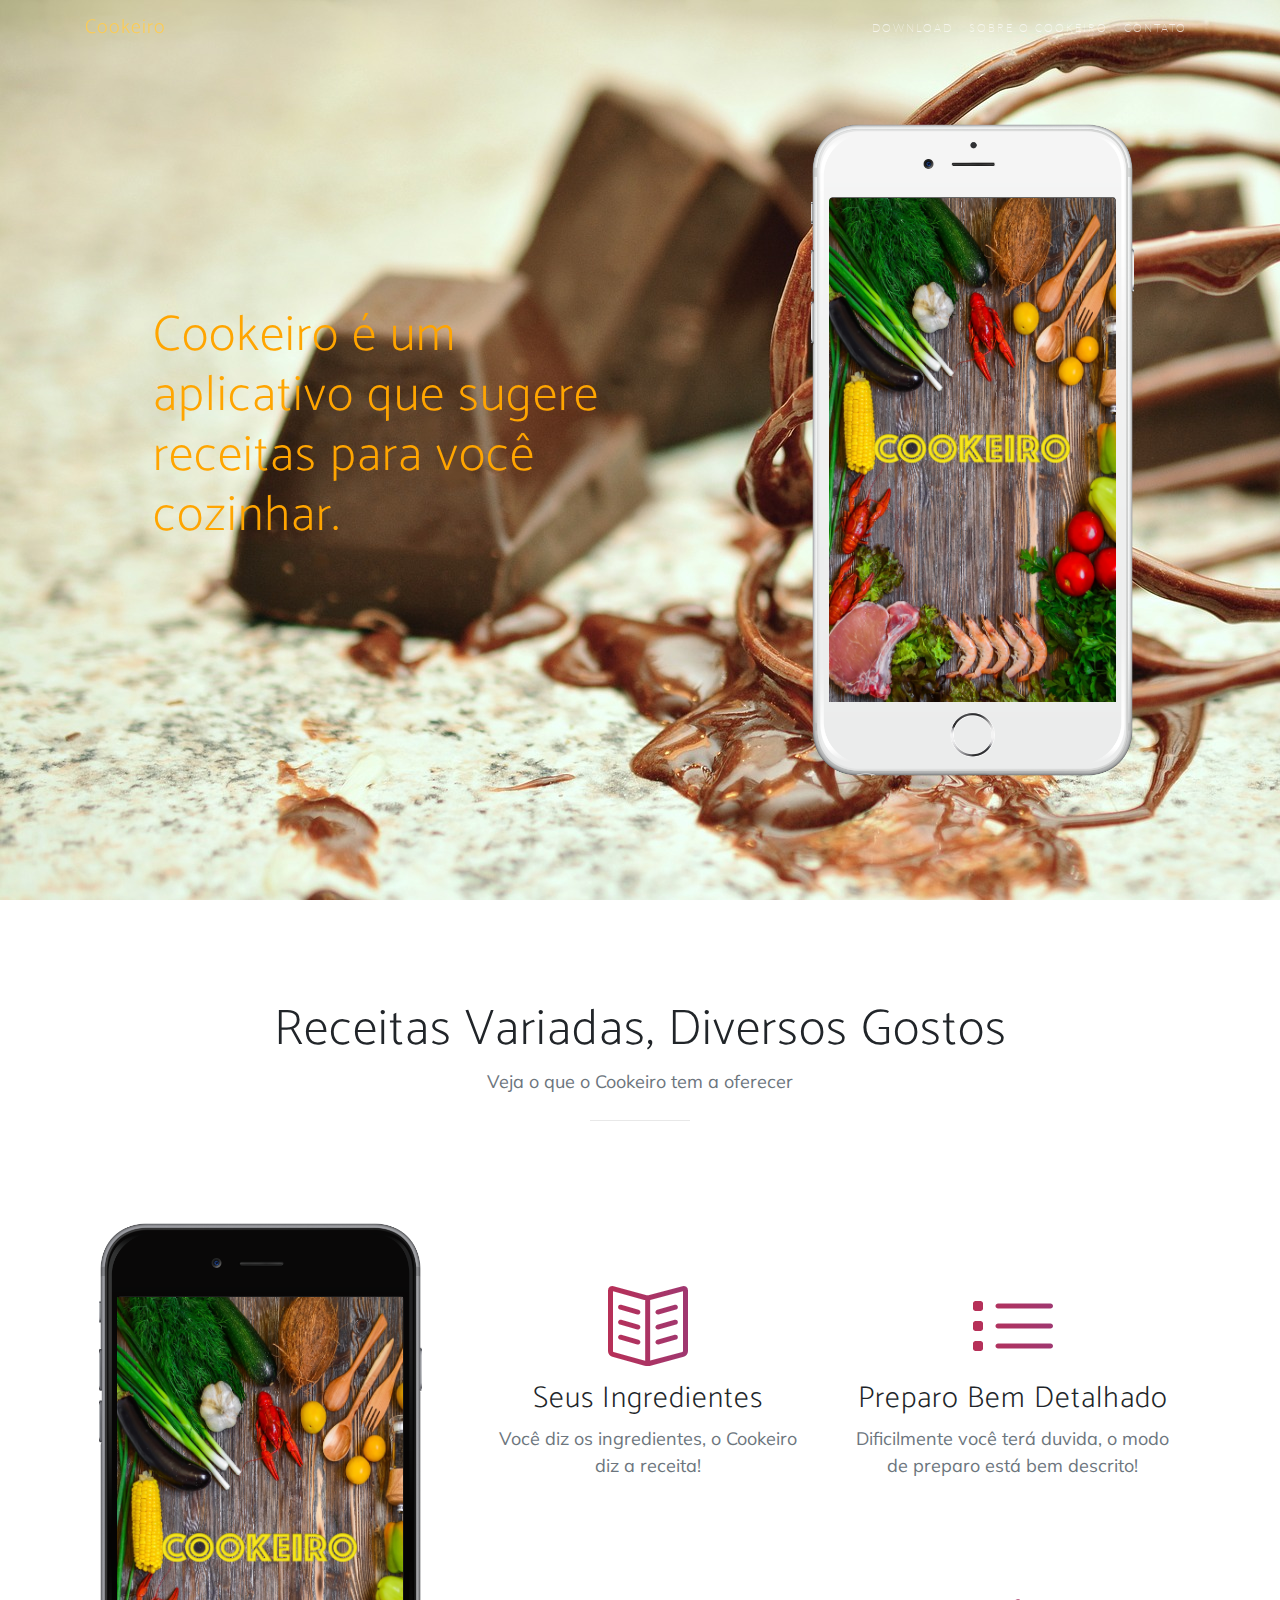
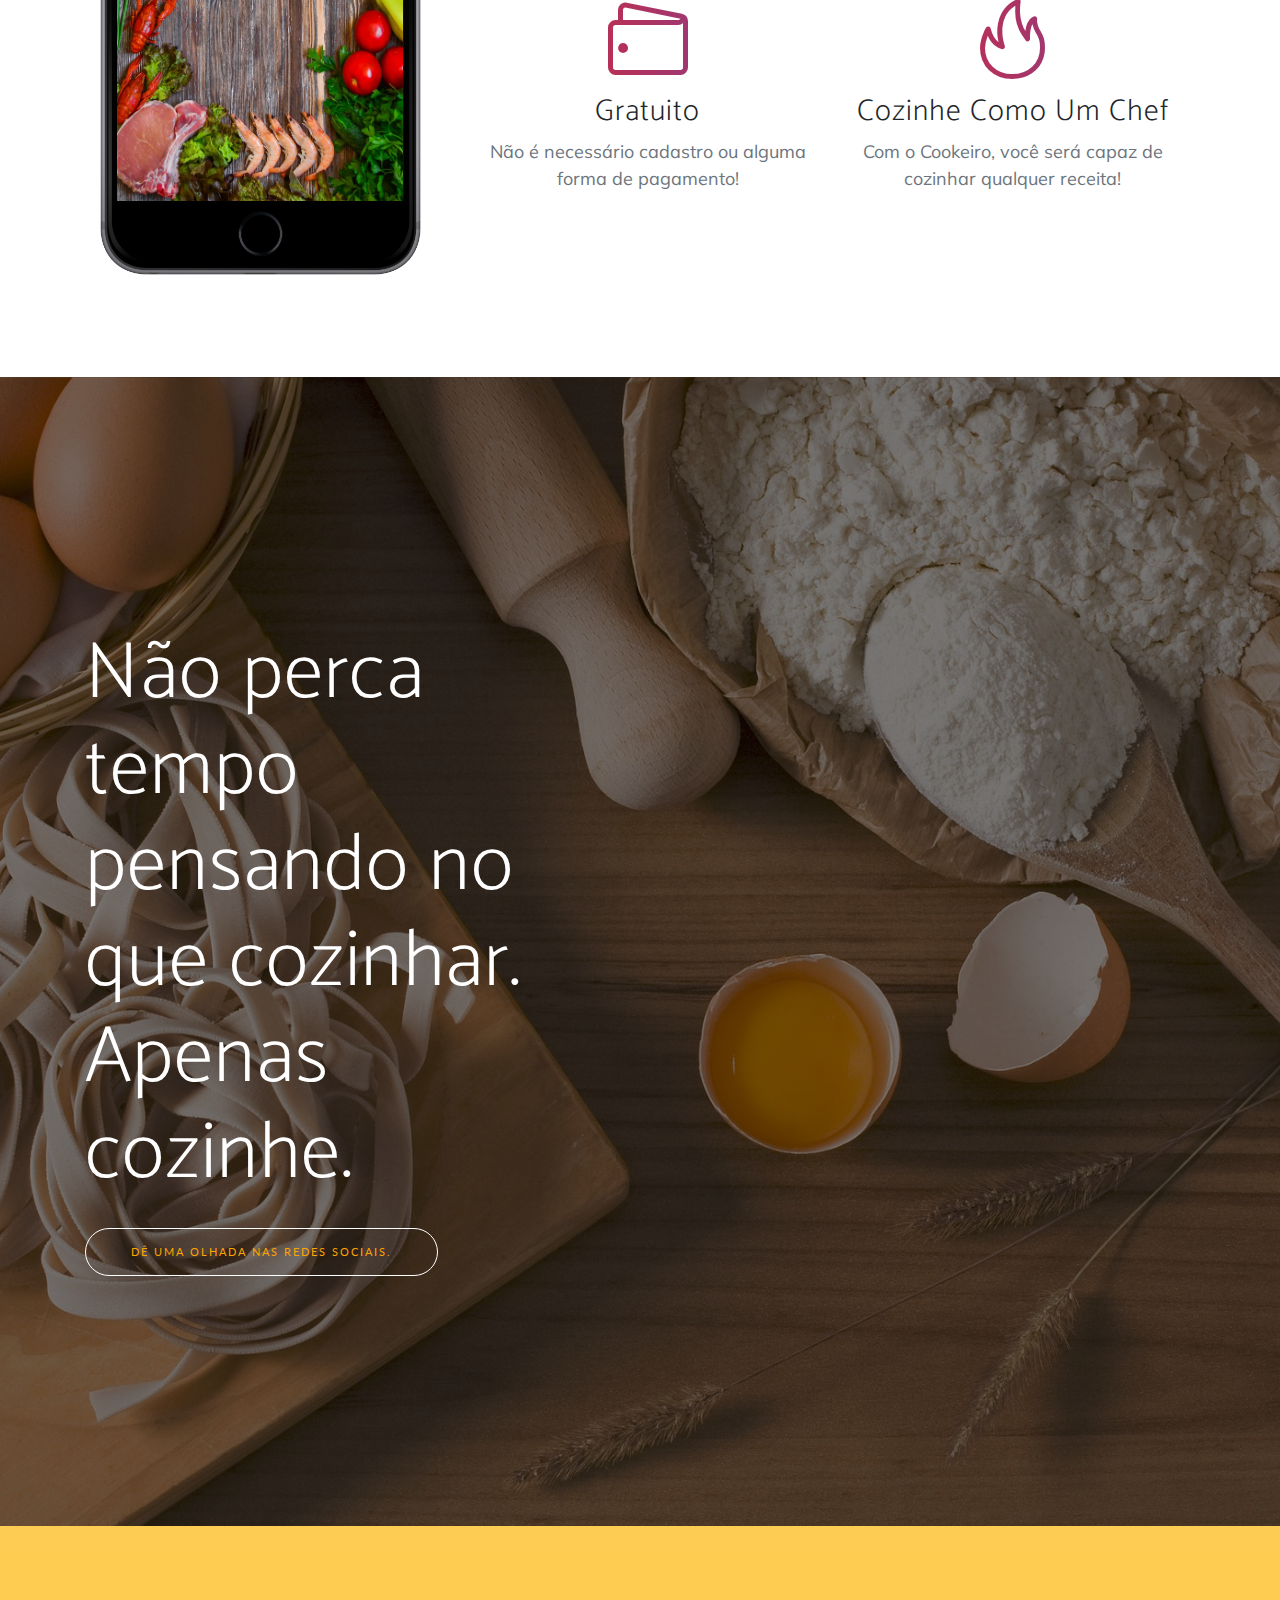
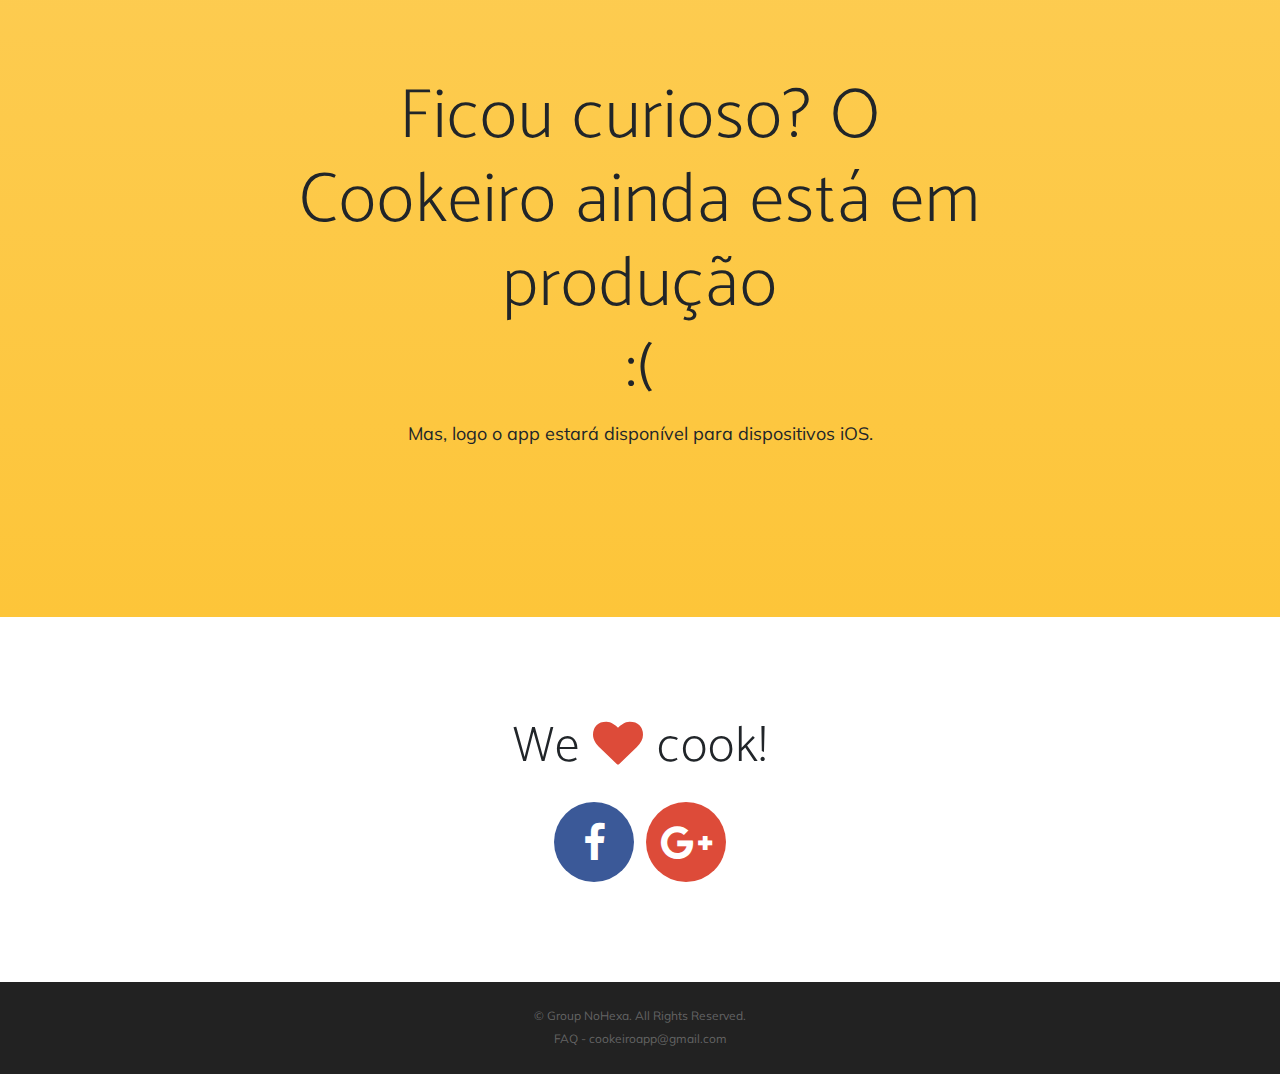
<file: index.html>
<!DOCTYPE html>
<html lang="pt-br">

  <head>

    <meta charset="utf-8">
    <meta name="viewport" content="width=device-width, initial-scale=1, shrink-to-fit=no">
    <meta name="description" content="">
    <meta name="author" content="">

    <title>Cookeiro - Um App Para Quem Gosta de Cozinhar</title>

    <!-- Bootstrap core CSS -->
    <link href="vendor/bootstrap/css/bootstrap.min.css" rel="stylesheet">

    <!-- Custom fonts for this template -->
    <link rel="stylesheet" href="vendor/font-awesome/css/font-awesome.min.css">
    <link rel="stylesheet" href="vendor/simple-line-icons/css/simple-line-icons.css">
    <link href="https://fonts.googleapis.com/css?family=Lato" rel="stylesheet">
    <link href="https://fonts.googleapis.com/css?family=Catamaran:100,200,300,400,500,600,700,800,900" rel="stylesheet">
    <link href="https://fonts.googleapis.com/css?family=Muli" rel="stylesheet">

    <!-- Plugin CSS -->
    <link rel="stylesheet" href="device-mockups/device-mockups.min.css">

    <!-- Custom styles for this template -->
    <link href="css/new-age.min.css" rel="stylesheet">

  </head>

  <body id="page-top">

    <!-- Navigation -->
    <nav class="navbar navbar-expand-lg navbar-light fixed-top" id="mainNav">
      <div class="container">
        <a class="navbar-brand js-scroll-trigger" href="#page-top">Cookeiro</a>
        <button class="navbar-toggler navbar-toggler-right" type="button" data-toggle="collapse" data-target="#navbarResponsive" aria-controls="navbarResponsive" aria-expanded="false" aria-label="Toggle navigation">
          Menu
          <i class="fa fa-bars"></i>
        </button>
        <div class="collapse navbar-collapse" id="navbarResponsive">
          <ul class="navbar-nav ml-auto">
            <li class="nav-item">
              <a class="nav-link js-scroll-trigger" href="#download">Download</a>
            </li>
            <li class="nav-item">
              <a class="nav-link js-scroll-trigger" href="#features">Sobre o Cookeiro</a>
            </li>
            <li class="nav-item">
              <a class="nav-link js-scroll-trigger" href="#contact">Contato</a>
            </li>
          </ul>
        </div>
      </div>
    </nav>

    <header class="masthead">
      <div class="container h-100">
        <div class="row h-100">
          <div class="col-lg-7 my-auto">
            <div class="header-content mx-auto">
              <h1 class="mb-5">Cookeiro é um aplicativo que sugere receitas para você cozinhar.</h1>
              <!-- <a href="#download" class="btn btn-outline btn-xl js-scroll-trigger">Experimente</a> -->
            </div>
          </div>
          <div class="col-lg-5 my-auto">
            <div class="device-container">
              <div class="device-mockup iphone6_plus portrait white">
                <div class="device">
                  <div class="screen">
                    <!-- Demo image for screen mockup, you can put an image here, some HTML, an animation, video, or anything else! -->
                    <img src="img/demo-screen-1.png" class="img-fluid" alt="">
                  </div>
                  <div class="button">
                    <!-- You can hook the "home button" to some JavaScript events or just remove it -->
                  </div>
                </div>
              </div>
            </div>
          </div>
        </div>
      </div>
    </header>

    <section class="features" id="features">
      <div class="container">
        <div class="section-heading text-center">
          <h2>Receitas Variadas, Diversos Gostos</h2>
          <p class="text-muted">Veja o que o Cookeiro tem a oferecer</p>
          <hr>
        </div>
        <div class="row">
          <div class="col-lg-4 my-auto">
            <div class="device-container">
              <div class="device-mockup iphone6_plus portrait black">
                <div class="device">
                  <div class="screen">
                    <!-- Demo image for screen mockup, you can put an image here, some HTML, an animation, video, or anything else! -->
                    <img src="img/demo-screen-1.png" class="img-fluid" alt="">
                  </div>
                  <div class="button">
                    <!-- You can hook the "home button" to some JavaScript events or just remove it -->
                  </div>
                </div>
              </div>
            </div>
          </div>
          <div class="col-lg-8 my-auto">
            <div class="container-fluid">
              <div class="row">
                <div class="col-lg-6">
                  <div class="feature-item">
                    <i class="icon-book-open text-primary"></i>
                    <h3>Seus Ingredientes</h3>
                    <p class="text-muted">Você diz os ingredientes, o Cookeiro diz a receita!</p>
                  </div>
                </div>
                <div class="col-lg-6">
                  <div class="feature-item">
                    <i class="icon-list text-primary"></i>
                    <h3>Preparo Bem Detalhado</h3>
                    <p class="text-muted">Dificilmente você terá duvida, o modo de preparo está bem descrito!</p>
                  </div>
                </div>
              </div>
              <div class="row">
                <div class="col-lg-6">
                  <div class="feature-item">
                    <i class="icon-wallet text-primary"></i>
                    <h3>Gratuito</h3>
                    <p class="text-muted">Não é necessário cadastro ou alguma forma de pagamento!</p>
                  </div>
                </div>
                <div class="col-lg-6">
                  <div class="feature-item">
                    <i class="icon-fire text-primary"></i>
                    <h3>Cozinhe Como Um Chef</h3>
                    <p class="text-muted">Com o Cookeiro, você será capaz de cozinhar qualquer receita!</p>
                  </div>
                </div>
              </div>
            </div>
          </div>
        </div>
      </div>
    </section>

    <section class="cta">
      <div class="cta-content">
        <div class="container">
          <h2>Não perca tempo pensando no que cozinhar.<br>Apenas cozinhe.</h2>
          <a href="#contact" class="btn btn-outline btn-xl js-scroll-trigger">Dê uma olhada nas redes sociais.</a>
        </div>
      </div>
      <div class="overlay"></div>
    </section>

    <section class="download bg-primary text-center" id="download">
      <div class="container">
        <div class="row">
          <div class="col-md-8 mx-auto">
            <h2 class="section-heading">Ficou curioso? O Cookeiro ainda está em produção <br> :(</h2>
            <p>Mas, logo o app estará disponível para dispositivos iOS.</p>
            <!-- <div class="badges">
              <a class="badge-link" href="#"><img src="img/app-store-badge.svg" alt=""></a>
            </div> -->
          </div>
        </div>
      </div>
    </section>

    <section class="contact bg-primary2" id="contact">
      <div class="container">
        <h2>We
          <i class="fa fa-heart"></i>
          cook!</h2>
        <ul class="list-inline list-social">
          <li class="list-inline-item social-facebook">
            <a href="https://www.facebook.com/cookeiroapp">
              <i class="fa fa-facebook"></i>
            </a>
          </li>
          <li class="list-inline-item social-google-plus">
            <a href="https://plus.google.com/u/1/115053537894592744461?pageId=none">
              <i class="fa fa-google-plus"></i>
            </a>
          </li>
        </ul>
      </div>
    </section>

    <footer>
      <div class="container">
        <p>&copy; Group NoHexa. All Rights Reserved.</p>
        <ul class="list-inline">
        <!--  <li class="list-inline-item">
            <a href="#">Privacy</a>
          </li>
          <li class="list-inline-item">
            <a href="#">Terms</a>
          </li> -->
          <li class="list-inline-item">
            <a href="#">FAQ - cookeiroapp@gmail.com</a>
          </li>
        </ul>
      </div>
    </footer>

    <!-- Bootstrap core JavaScript -->
    <script src="vendor/jquery/jquery.min.js"></script>
    <script src="vendor/bootstrap/js/bootstrap.bundle.min.js"></script>

    <!-- Plugin JavaScript -->
    <script src="vendor/jquery-easing/jquery.easing.min.js"></script>

    <!-- Custom scripts for this template -->
    <script src="js/new-age.min.js"></script>

  </body>

</html>
</file>
<file: vendor/simple-line-icons/css/simple-line-icons.css>
@font-face {
  font-family: 'simple-line-icons';
  src: url('../fonts/Simple-Line-Icons.eot?v=2.4.0');
  src: url('../fonts/Simple-Line-Icons.eot?v=2.4.0#iefix') format('embedded-opentype'), url('../fonts/Simple-Line-Icons.woff2?v=2.4.0') format('woff2'), url('../fonts/Simple-Line-Icons.ttf?v=2.4.0') format('truetype'), url('../fonts/Simple-Line-Icons.woff?v=2.4.0') format('woff'), url('../fonts/Simple-Line-Icons.svg?v=2.4.0#simple-line-icons') format('svg');
  font-weight: normal;
  font-style: normal;
}
/*
 Use the following CSS code if you want to have a class per icon.
 Instead of a list of all class selectors, you can use the generic [class*="icon-"] selector, but it's slower:
*/
.icon-user,
.icon-people,
.icon-user-female,
.icon-user-follow,
.icon-user-following,
.icon-user-unfollow,
.icon-login,
.icon-logout,
.icon-emotsmile,
.icon-phone,
.icon-call-end,
.icon-call-in,
.icon-call-out,
.icon-map,
.icon-location-pin,
.icon-direction,
.icon-directions,
.icon-compass,
.icon-layers,
.icon-menu,
.icon-list,
.icon-options-vertical,
.icon-options,
.icon-arrow-down,
.icon-arrow-left,
.icon-arrow-right,
.icon-arrow-up,
.icon-arrow-up-circle,
.icon-arrow-left-circle,
.icon-arrow-right-circle,
.icon-arrow-down-circle,
.icon-check,
.icon-clock,
.icon-plus,
.icon-minus,
.icon-close,
.icon-event,
.icon-exclamation,
.icon-organization,
.icon-trophy,
.icon-screen-smartphone,
.icon-screen-desktop,
.icon-plane,
.icon-notebook,
.icon-mustache,
.icon-mouse,
.icon-magnet,
.icon-energy,
.icon-disc,
.icon-cursor,
.icon-cursor-move,
.icon-crop,
.icon-chemistry,
.icon-speedometer,
.icon-shield,
.icon-screen-tablet,
.icon-magic-wand,
.icon-hourglass,
.icon-graduation,
.icon-ghost,
.icon-game-controller,
.icon-fire,
.icon-eyeglass,
.icon-envelope-open,
.icon-envelope-letter,
.icon-bell,
.icon-badge,
.icon-anchor,
.icon-wallet,
.icon-vector,
.icon-speech,
.icon-puzzle,
.icon-printer,
.icon-present,
.icon-playlist,
.icon-pin,
.icon-picture,
.icon-handbag,
.icon-globe-alt,
.icon-globe,
.icon-folder-alt,
.icon-folder,
.icon-film,
.icon-feed,
.icon-drop,
.icon-drawer,
.icon-docs,
.icon-doc,
.icon-diamond,
.icon-cup,
.icon-calculator,
.icon-bubbles,
.icon-briefcase,
.icon-book-open,
.icon-basket-loaded,
.icon-basket,
.icon-bag,
.icon-action-undo,
.icon-action-redo,
.icon-wrench,
.icon-umbrella,
.icon-trash,
.icon-tag,
.icon-support,
.icon-frame,
.icon-size-fullscreen,
.icon-size-actual,
.icon-shuffle,
.icon-share-alt,
.icon-share,
.icon-rocket,
.icon-question,
.icon-pie-chart,
.icon-pencil,
.icon-note,
.icon-loop,
.icon-home,
.icon-grid,
.icon-graph,
.icon-microphone,
.icon-music-tone-alt,
.icon-music-tone,
.icon-earphones-alt,
.icon-earphones,
.icon-equalizer,
.icon-like,
.icon-dislike,
.icon-control-start,
.icon-control-rewind,
.icon-control-play,
.icon-control-pause,
.icon-control-forward,
.icon-control-end,
.icon-volume-1,
.icon-volume-2,
.icon-volume-off,
.icon-calendar,
.icon-bulb,
.icon-chart,
.icon-ban,
.icon-bubble,
.icon-camrecorder,
.icon-camera,
.icon-cloud-download,
.icon-cloud-upload,
.icon-envelope,
.icon-eye,
.icon-flag,
.icon-heart,
.icon-info,
.icon-key,
.icon-link,
.icon-lock,
.icon-lock-open,
.icon-magnifier,
.icon-magnifier-add,
.icon-magnifier-remove,
.icon-paper-clip,
.icon-paper-plane,
.icon-power,
.icon-refresh,
.icon-reload,
.icon-settings,
.icon-star,
.icon-symbol-female,
.icon-symbol-male,
.icon-target,
.icon-credit-card,
.icon-paypal,
.icon-social-tumblr,
.icon-social-twitter,
.icon-social-facebook,
.icon-social-instagram,
.icon-social-linkedin,
.icon-social-pinterest,
.icon-social-github,
.icon-social-google,
.icon-social-reddit,
.icon-social-skype,
.icon-social-dribbble,
.icon-social-behance,
.icon-social-foursqare,
.icon-social-soundcloud,
.icon-social-spotify,
.icon-social-stumbleupon,
.icon-social-youtube,
.icon-social-dropbox,
.icon-social-vkontakte,
.icon-social-steam {
  font-family: 'simple-line-icons';
  speak: none;
  font-style: normal;
  font-weight: normal;
  font-variant: normal;
  text-transform: none;
  line-height: 1;
  /* Better Font Rendering =========== */
  -webkit-font-smoothing: antialiased;
  -moz-osx-font-smoothing: grayscale;
}
.icon-user:before {
  content: "\e005";
}
.icon-people:before {
  content: "\e001";
}
.icon-user-female:before {
  content: "\e000";
}
.icon-user-follow:before {
  content: "\e002";
}
.icon-user-following:before {
  content: "\e003";
}
.icon-user-unfollow:before {
  content: "\e004";
}
.icon-login:before {
  content: "\e066";
}
.icon-logout:before {
  content: "\e065";
}
.icon-emotsmile:before {
  content: "\e021";
}
.icon-phone:before {
  content: "\e600";
}
.icon-call-end:before {
  content: "\e048";
}
.icon-call-in:before {
  content: "\e047";
}
.icon-call-out:before {
  content: "\e046";
}
.icon-map:before {
  content: "\e033";
}
.icon-location-pin:before {
  content: "\e096";
}
.icon-direction:before {
  content: "\e042";
}
.icon-directions:before {
  content: "\e041";
}
.icon-compass:before {
  content: "\e045";
}
.icon-layers:before {
  content: "\e034";
}
.icon-menu:before {
  content: "\e601";
}
.icon-list:before {
  content: "\e067";
}
.icon-options-vertical:before {
  content: "\e602";
}
.icon-options:before {
  content: "\e603";
}
.icon-arrow-down:before {
  content: "\e604";
}
.icon-arrow-left:before {
  content: "\e605";
}
.icon-arrow-right:before {
  content: "\e606";
}
.icon-arrow-up:before {
  content: "\e607";
}
.icon-arrow-up-circle:before {
  content: "\e078";
}
.icon-arrow-left-circle:before {
  content: "\e07a";
}
.icon-arrow-right-circle:before {
  content: "\e079";
}
.icon-arrow-down-circle:before {
  content: "\e07b";
}
.icon-check:before {
  content: "\e080";
}
.icon-clock:before {
  content: "\e081";
}
.icon-plus:before {
  content: "\e095";
}
.icon-minus:before {
  content: "\e615";
}
.icon-close:before {
  content: "\e082";
}
.icon-event:before {
  content: "\e619";
}
.icon-exclamation:before {
  content: "\e617";
}
.icon-organization:before {
  content: "\e616";
}
.icon-trophy:before {
  content: "\e006";
}
.icon-screen-smartphone:before {
  content: "\e010";
}
.icon-screen-desktop:before {
  content: "\e011";
}
.icon-plane:before {
  content: "\e012";
}
.icon-notebook:before {
  content: "\e013";
}
.icon-mustache:before {
  content: "\e014";
}
.icon-mouse:before {
  content: "\e015";
}
.icon-magnet:before {
  content: "\e016";
}
.icon-energy:before {
  content: "\e020";
}
.icon-disc:before {
  content: "\e022";
}
.icon-cursor:before {
  content: "\e06e";
}
.icon-cursor-move:before {
  content: "\e023";
}
.icon-crop:before {
  content: "\e024";
}
.icon-chemistry:before {
  content: "\e026";
}
.icon-speedometer:before {
  content: "\e007";
}
.icon-shield:before {
  content: "\e00e";
}
.icon-screen-tablet:before {
  content: "\e00f";
}
.icon-magic-wand:before {
  content: "\e017";
}
.icon-hourglass:before {
  content: "\e018";
}
.icon-graduation:before {
  content: "\e019";
}
.icon-ghost:before {
  content: "\e01a";
}
.icon-game-controller:before {
  content: "\e01b";
}
.icon-fire:before {
  content: "\e01c";
}
.icon-eyeglass:before {
  content: "\e01d";
}
.icon-envelope-open:before {
  content: "\e01e";
}
.icon-envelope-letter:before {
  content: "\e01f";
}
.icon-bell:before {
  content: "\e027";
}
.icon-badge:before {
  content: "\e028";
}
.icon-anchor:before {
  content: "\e029";
}
.icon-wallet:before {
  content: "\e02a";
}
.icon-vector:before {
  content: "\e02b";
}
.icon-speech:before {
  content: "\e02c";
}
.icon-puzzle:before {
  content: "\e02d";
}
.icon-printer:before {
  content: "\e02e";
}
.icon-present:before {
  content: "\e02f";
}
.icon-playlist:before {
  content: "\e030";
}
.icon-pin:before {
  content: "\e031";
}
.icon-picture:before {
  content: "\e032";
}
.icon-handbag:before {
  content: "\e035";
}
.icon-globe-alt:before {
  content: "\e036";
}
.icon-globe:before {
  content: "\e037";
}
.icon-folder-alt:before {
  content: "\e039";
}
.icon-folder:before {
  content: "\e089";
}
.icon-film:before {
  content: "\e03a";
}
.icon-feed:before {
  content: "\e03b";
}
.icon-drop:before {
  content: "\e03e";
}
.icon-drawer:before {
  content: "\e03f";
}
.icon-docs:before {
  content: "\e040";
}
.icon-doc:before {
  content: "\e085";
}
.icon-diamond:before {
  content: "\e043";
}
.icon-cup:before {
  content: "\e044";
}
.icon-calculator:before {
  content: "\e049";
}
.icon-bubbles:before {
  content: "\e04a";
}
.icon-briefcase:before {
  content: "\e04b";
}
.icon-book-open:before {
  content: "\e04c";
}
.icon-basket-loaded:before {
  content: "\e04d";
}
.icon-basket:before {
  content: "\e04e";
}
.icon-bag:before {
  content: "\e04f";
}
.icon-action-undo:before {
  content: "\e050";
}
.icon-action-redo:before {
  content: "\e051";
}
.icon-wrench:before {
  content: "\e052";
}
.icon-umbrella:before {
  content: "\e053";
}
.icon-trash:before {
  content: "\e054";
}
.icon-tag:before {
  content: "\e055";
}
.icon-support:before {
  content: "\e056";
}
.icon-frame:before {
  content: "\e038";
}
.icon-size-fullscreen:before {
  content: "\e057";
}
.icon-size-actual:before {
  content: "\e058";
}
.icon-shuffle:before {
  content: "\e059";
}
.icon-share-alt:before {
  content: "\e05a";
}
.icon-share:before {
  content: "\e05b";
}
.icon-rocket:before {
  content: "\e05c";
}
.icon-question:before {
  content: "\e05d";
}
.icon-pie-chart:before {
  content: "\e05e";
}
.icon-pencil:before {
  content: "\e05f";
}
.icon-note:before {
  content: "\e060";
}
.icon-loop:before {
  content: "\e064";
}
.icon-home:before {
  content: "\e069";
}
.icon-grid:before {
  content: "\e06a";
}
.icon-graph:before {
  content: "\e06b";
}
.icon-microphone:before {
  content: "\e063";
}
.icon-music-tone-alt:before {
  content: "\e061";
}
.icon-music-tone:before {
  content: "\e062";
}
.icon-earphones-alt:before {
  content: "\e03c";
}
.icon-earphones:before {
  content: "\e03d";
}
.icon-equalizer:before {
  content: "\e06c";
}
.icon-like:before {
  content: "\e068";
}
.icon-dislike:before {
  content: "\e06d";
}
.icon-control-start:before {
  content: "\e06f";
}
.icon-control-rewind:before {
  content: "\e070";
}
.icon-control-play:before {
  content: "\e071";
}
.icon-control-pause:before {
  content: "\e072";
}
.icon-control-forward:before {
  content: "\e073";
}
.icon-control-end:before {
  content: "\e074";
}
.icon-volume-1:before {
  content: "\e09f";
}
.icon-volume-2:before {
  content: "\e0a0";
}
.icon-volume-off:before {
  content: "\e0a1";
}
.icon-calendar:before {
  content: "\e075";
}
.icon-bulb:before {
  content: "\e076";
}
.icon-chart:before {
  content: "\e077";
}
.icon-ban:before {
  content: "\e07c";
}
.icon-bubble:before {
  content: "\e07d";
}
.icon-camrecorder:before {
  content: "\e07e";
}
.icon-camera:before {
  content: "\e07f";
}
.icon-cloud-download:before {
  content: "\e083";
}
.icon-cloud-upload:before {
  content: "\e084";
}
.icon-envelope:before {
  content: "\e086";
}
.icon-eye:before {
  content: "\e087";
}
.icon-flag:before {
  content: "\e088";
}
.icon-heart:before {
  content: "\e08a";
}
.icon-info:before {
  content: "\e08b";
}
.icon-key:before {
  content: "\e08c";
}
.icon-link:before {
  content: "\e08d";
}
.icon-lock:before {
  content: "\e08e";
}
.icon-lock-open:before {
  content: "\e08f";
}
.icon-magnifier:before {
  content: "\e090";
}
.icon-magnifier-add:before {
  content: "\e091";
}
.icon-magnifier-remove:before {
  content: "\e092";
}
.icon-paper-clip:before {
  content: "\e093";
}
.icon-paper-plane:before {
  content: "\e094";
}
.icon-power:before {
  content: "\e097";
}
.icon-refresh:before {
  content: "\e098";
}
.icon-reload:before {
  content: "\e099";
}
.icon-settings:before {
  content: "\e09a";
}
.icon-star:before {
  content: "\e09b";
}
.icon-symbol-female:before {
  content: "\e09c";
}
.icon-symbol-male:before {
  content: "\e09d";
}
.icon-target:before {
  content: "\e09e";
}
.icon-credit-card:before {
  content: "\e025";
}
.icon-paypal:before {
  content: "\e608";
}
.icon-social-tumblr:before {
  content: "\e00a";
}
.icon-social-twitter:before {
  content: "\e009";
}
.icon-social-facebook:before {
  content: "\e00b";
}
.icon-social-instagram:before {
  content: "\e609";
}
.icon-social-linkedin:before {
  content: "\e60a";
}
.icon-social-pinterest:before {
  content: "\e60b";
}
.icon-social-github:before {
  content: "\e60c";
}
.icon-social-google:before {
  content: "\e60d";
}
.icon-social-reddit:before {
  content: "\e60e";
}
.icon-social-skype:before {
  content: "\e60f";
}
.icon-social-dribbble:before {
  content: "\e00d";
}
.icon-social-behance:before {
  content: "\e610";
}
.icon-social-foursqare:before {
  content: "\e611";
}
.icon-social-soundcloud:before {
  content: "\e612";
}
.icon-social-spotify:before {
  content: "\e613";
}
.icon-social-stumbleupon:before {
  content: "\e614";
}
.icon-social-youtube:before {
  content: "\e008";
}
.icon-social-dropbox:before {
  content: "\e00c";
}
.icon-social-vkontakte:before {
  content: "\e618";
}
.icon-social-steam:before {
  content: "\e620";
}
</file>
<file: device-mockups/device-mockups.min.css>
.device-mockup{position:relative;width:100%;padding-bottom:61.775701%}.device-mockup>.device{position:absolute;top:0;bottom:0;left:0;right:0;width:100%;height:100%;background-size:100% 100%;background-repeat:no-repeat;background-image:url(macbook/macbook.png)}.device-mockup>.device>.screen{position:absolute;top:11.0438729%;bottom:14.6747352%;left:13.364486%;right:13.364486%;overflow:hidden}.device-mockup>.device>.button{position:absolute;top:0;left:0;display:none;overflow:hidden;border-radius:100%;-webkit-border-radius:100%;-moz-border-radius:100%;cursor:pointer}.device-mockup.imac{padding-bottom:81.230769%}.device-mockup.imac>.device{background-image:url(imac/imac.png)}.device-mockup.imac>.device>.screen{top:8.20707071%;bottom:31.6919192%;left:6.61538462%;right:6.61538462%}.device-mockup.macbook{padding-bottom:61.775701%}.device-mockup.macbook>.device{background-image:url(macbook/macbook.png)}.device-mockup.macbook>.device>.screen{top:11.0438729%;bottom:14.6747352%;left:13.364486%;right:13.364486%}.device-mockup.macbook_2015{padding-bottom:57.5%}.device-mockup.macbook_2015.grey>.device,.device-mockup.macbook_2015>.device{background-image:url(macbook_2015/grey.png)}.device-mockup.macbook_2015.silver>.device,.device-mockup.macbook_2015>.device{background-image:url(macbook_2015/silver.png)}.device-mockup.macbook_2015.gold>.device,.device-mockup.macbook_2015>.device{background-image:url(macbook_2015/gold.png)}.device-mockup.macbook_2015>.device>.screen{top:7.5%;bottom:10.9%;left:12.46%;right:12.56%}.device-mockup.iphone5,.device-mockup.iphone5.portrait{padding-bottom:210.57%}.device-mockup.iphone5.landscape{padding-bottom:47.49%}.device-mockup.iphone5.black>.device,.device-mockup.iphone5.portrait.black>.device,.device-mockup.iphone5>.device{background-image:url(iphone5/iphone5_port_black.png)}.device-mockup.iphone5.landscape.black>.device,.device-mockup.iphone5.landscape>.device{background-image:url(iphone5/iphone5_land_black.png)}.device-mockup.iphone5.portrait.white>.device,.device-mockup.iphone5.white>.device{background-image:url(iphone5/iphone5_port_white.png)}.device-mockup.iphone5.landscape.white>.device{background-image:url(iphone5/iphone5_land_white.png)}.device-mockup.iphone5.portrait>.device>.screen,.device-mockup.iphone5>.device>.screen{top:14.78%;bottom:13.78%;left:8.77%;right:7.77%}.device-mockup.iphone5.landscape>.device>.screen{top:7.422488%;bottom:8.422488%;left:14.919127%;right:14.019127%}.device-mockup.iphone5.portrait>.device>.button,.device-mockup.iphone5>.device>.button{display:block;top:88.3%;bottom:2.5%;left:40%;right:40%}.device-mockup.iphone5.landscape>.device>.button{display:block;top:40%;bottom:41%;left:88.4%;right:2.3%}.device-mockup.iphone_se,.device-mockup.iphone_se.portrait{padding-bottom:209.83%}.device-mockup.iphone_se.landscape{padding-bottom:47.66%}.device-mockup.iphone_se.black>.device,.device-mockup.iphone_se.portrait.black>.device,.device-mockup.iphone_se>.device{background-image:url(iphone_se/iphone_se_port_black.png)}.device-mockup.iphone_se.landscape.black>.device,.device-mockup.iphone_se.landscape>.device{background-image:url(iphone_se/iphone_se_land_black.png)}.device-mockup.iphone_se.portrait.white>.device,.device-mockup.iphone_se.white>.device{background-image:url(iphone_se/iphone_se_port_white.png)}.device-mockup.iphone_se.landscape.white>.device{background-image:url(iphone_se/iphone_se_land_white.png)}.device-mockup.iphone_se.gold>.device,.device-mockup.iphone_se.portrait.gold>.device{background-image:url(iphone_se/iphone_se_port_gold.png)}.device-mockup.iphone_se.landscape.gold>.device{background-image:url(iphone_se/iphone_se_land_gold.png)}.device-mockup.iphone_se.portrait.rose>.device,.device-mockup.iphone_se.rose>.device{background-image:url(iphone_se/iphone_se_port_rose.png)}.device-mockup.iphone_se.landscape.rose>.device{background-image:url(iphone_se/iphone_se_land_rose.png)}.device-mockup.iphone_se.portrait>.device>.screen,.device-mockup.iphone_se>.device>.screen{top:16.28%;bottom:16.28%;left:11.77%;right:11.77%}.device-mockup.iphone_se.landscape>.device>.screen{top:11.722488%;bottom:11.722488%;left:16.0191273%;right:16.0191273%}.device-mockup.iphone_se.portrait>.device>.button,.device-mockup.iphone_se>.device>.button{display:block;top:86.3%;bottom:5.5%;left:42%;right:42%}.device-mockup.iphone_se.landscape>.device>.button{display:block;top:42%;bottom:42%;left:86.4%;right:5.1%}.device-mockup.iphone6,.device-mockup.iphone6.portrait{padding-bottom:207.19%}.device-mockup.iphone6.landscape{padding-bottom:48.76%}.device-mockup.iphone6.black>.device,.device-mockup.iphone6.portrait.black>.device,.device-mockup.iphone6>.device{background-image:url(iphone_6/iphone_6_port_black.png)}.device-mockup.iphone6.landscape.black>.device,.device-mockup.iphone6.landscape>.device{background-image:url(iphone_6/iphone_6_land_black.png)}.device-mockup.iphone6.portrait.white>.device,.device-mockup.iphone6.white>.device{background-image:url(iphone_6/iphone_6_port_white.png)}.device-mockup.iphone6.landscape.white>.device{background-image:url(iphone_6/iphone_6_land_white.png)}.device-mockup.iphone6.gold>.device,.device-mockup.iphone6.portrait.gold>.device{background-image:url(iphone_6/iphone_6_port_gold.png)}.device-mockup.iphone6.landscape.gold>.device{background-image:url(iphone_6/iphone_6_land_gold.png)}.device-mockup.iphone6.portrait>.device>.screen,.device-mockup.iphone6>.device>.screen{top:12.58%;bottom:12.88%;left:6.77%;right:6.77%}.device-mockup.iphone6.landscape>.device>.screen{top:6.77%;bottom:6.77%;left:12.58%;right:12.88%}.device-mockup.iphone6.portrait>.device>.button,.device-mockup.iphone6>.device>.button{display:block;top:88.6%;bottom:3.2%;left:42%;right:42%}.device-mockup.iphone6.landscape>.device>.button{display:block;top:42%;bottom:42%;left:88.6%;right:3.2%}.device-mockup.iphone6_plus,.device-mockup.iphone6_plus.portrait{padding-bottom:201.76%}.device-mockup.iphone6_plus.landscape{padding-bottom:49.56%}.device-mockup.iphone6_plus.black>.device,.device-mockup.iphone6_plus.portrait.black>.device,.device-mockup.iphone6_plus>.device{background-image:url(iphone_6_plus/iphone_6_plus_black_port.png)}.device-mockup.iphone6_plus.landscape.black>.device,.device-mockup.iphone6_plus.landscape>.device{background-image:url(iphone_6_plus/iphone_6_plus_black_land.png)}.device-mockup.iphone6_plus.portrait.white>.device,.device-mockup.iphone6_plus.white>.device{background-image:url(iphone_6_plus/iphone_6_plus_white_port.png)}.device-mockup.iphone6_plus.landscape.white>.device{background-image:url(iphone_6_plus/iphone_6_plus_white_land.png)}.device-mockup.iphone6_plus.gold>.device,.device-mockup.iphone6_plus.portrait.gold>.device{background-image:url(iphone_6_plus/iphone_6_plus_gold_port.png)}.device-mockup.iphone6_plus.landscape.gold>.device{background-image:url(iphone_6_plus/iphone_6_plus_gold_land.png)}.device-mockup.iphone6_plus.portrait>.device>.screen,.device-mockup.iphone6_plus>.device>.screen{top:11.58%;bottom:11.58%;left:5.97%;right:5.97%}.device-mockup.iphone6_plus.landscape>.device>.screen{top:5.97%;bottom:5.97%;left:11.38%;right:11.58%}.device-mockup.iphone6_plus.portrait>.device>.button,.device-mockup.iphone6_plus>.device>.button{display:block;top:89.9%;bottom:3.2%;left:43%;right:43%}.device-mockup.iphone6_plus.landscape>.device>.button{display:block;top:43%;bottom:43%;left:89.9%;right:3.2%}.device-mockup.ipad,.device-mockup.ipad.portrait{padding-bottom:128.406276%}.device-mockup.ipad.landscape{padding-bottom:79.9086758%}.device-mockup.ipad.black>.device,.device-mockup.ipad.portrait.black>.device,.device-mockup.ipad>.device{background-image:url(ipad/ipad_port_black.png)}.device-mockup.ipad.portrait.white>.device,.device-mockup.ipad.white>.device{background-image:url(ipad/ipad_port_white.png)}.device-mockup.ipad.landscape.black>.device,.device-mockup.ipad.landscape>.device{background-image:url(ipad/ipad_land_black.png)}.device-mockup.ipad.landscape.white>.device{background-image:url(ipad/ipad_land_white.png)}.device-mockup.ipad.portrait>.device>.screen,.device-mockup.ipad>.device>.screen{top:12.025723%;bottom:12.154341%;left:13.45995%;right:13.45995%}.device-mockup.ipad.landscape>.device>.screen{top:13.87755102%;bottom:13.87755102%;left:11.5459883%;right:11.5459883%}.device-mockup.ipad.portrait>.device>.button,.device-mockup.ipad>.device>.button{display:block;top:90.2%;bottom:5.5%;left:47.3%;right:47.3%}.device-mockup.ipad.landscape>.device>.button{display:block;top:47.3%;bottom:47.3%;left:90.8%;right:4.9%}.device-mockup.ipad_air,.device-mockup.ipad_air.portrait{padding-bottom:141.27%}.device-mockup.ipad_air.landscape{padding-bottom:70.79%}.device-mockup.ipad_air.grey>.device,.device-mockup.ipad_air.portrait.grey>.device,.device-mockup.ipad_air>.device{background-image:url(ipad_air/ipad_air_gray_port.png)}.device-mockup.ipad_air.portrait.silver>.device,.device-mockup.ipad_air.silver>.device{background-image:url(ipad_air/ipad_air_silver_port.png)}.device-mockup.ipad_air.landscape.grey>.device,.device-mockup.ipad_air.landscape>.device{background-image:url(ipad_air/ipad_air_gray_land.png)}.device-mockup.ipad_air.landscape.silver>.device{background-image:url(ipad_air/ipad_air_silver_land.png)}.device-mockup.ipad_air.portrait>.device>.screen,.device-mockup.ipad_air>.device>.screen{top:9.025723%;bottom:9.154341%;left:7.45995%;right:6.45995%}.device-mockup.ipad_air.landscape>.device>.screen{top:6.877551%;bottom:6.877551%;left:9.545988%;right:9.545988%}.device-mockup.ipad_air.portrait>.device>.button,.device-mockup.ipad_air>.device>.button{display:block;top:93.2%;bottom:2.5%;left:47.3%;right:47.3%}.device-mockup.ipad_air.landscape>.device>.button{display:block;top:47.3%;bottom:47.3%;left:93.1%;right:2.1%}.device-mockup.ipad_air_2,.device-mockup.ipad_air_2.portrait{padding-bottom:141.38%}.device-mockup.ipad_air_2.landscape{padding-bottom:70.73%}.device-mockup.ipad_air_2.grey>.device,.device-mockup.ipad_air_2.portrait.grey>.device,.device-mockup.ipad_air_2>.device{background-image:url(ipad_air_2/ipad_air_2_gray_port.png)}.device-mockup.ipad_air_2.portrait.silver>.device,.device-mockup.ipad_air_2.silver>.device{background-image:url(ipad_air_2/ipad_air_2_silver_port.png)}.device-mockup.ipad_air_2.gold>.device,.device-mockup.ipad_air_2.portrait.gold>.device{background-image:url(ipad_air_2/ipad_air_2_gold_port.png)}.device-mockup.ipad_air_2.landscape.grey>.device,.device-mockup.ipad_air_2.landscape>.device{background-image:url(ipad_air_2/ipad_air_2_gray_land.png)}.device-mockup.ipad_air_2.landscape.silver>.device{background-image:url(ipad_air_2/ipad_air_2_silver_land.png)}.device-mockup.ipad_air_2.landscape.gold>.device{background-image:url(ipad_air_2/ipad_air_2_gold_land.png)}.device-mockup.ipad_air_2.portrait>.device>.screen,.device-mockup.ipad_air_2>.device>.screen{top:9.025723%;bottom:8.854341%;left:6.15995%;right:6.15995%}.device-mockup.ipad_air_2.landscape>.device>.screen{top:6.277551%;bottom:6.277551%;left:8.545988%;right:8.545988%}.device-mockup.ipad_air_2.portrait>.device>.button,.device-mockup.ipad_air_2>.device>.button{display:block;top:93.2%;bottom:2.1%;left:46.3%;right:46.5%}.device-mockup.ipad_air_2.landscape>.device>.button{display:block;top:46.5%;bottom:46.8%;left:93.5%;right:1.9%}.device-mockup.ipad_pro,.device-mockup.ipad_pro.portrait{padding-bottom:138.63%}.device-mockup.ipad_pro.landscape{padding-bottom:72.14%}.device-mockup.ipad_pro.grey>.device,.device-mockup.ipad_pro.portrait.grey>.device,.device-mockup.ipad_pro>.device{background-image:url(ipad_pro/ipad_pro_port_black.png)}.device-mockup.ipad_pro.portrait.silver>.device,.device-mockup.ipad_pro.silver>.device{background-image:url(ipad_pro/ipad_pro_port_silver.png)}.device-mockup.ipad_pro.gold>.device,.device-mockup.ipad_pro.portrait.gold>.device{background-image:url(ipad_pro/ipad_pro_port_gold.png)}.device-mockup.ipad_pro.landscape.grey>.device,.device-mockup.ipad_pro.landscape>.device{background-image:url(ipad_pro/ipad_pro_land_black.png)}.device-mockup.ipad_pro.landscape.silver>.device{background-image:url(ipad_pro/ipad_pro_land_silver.png)}.device-mockup.ipad_pro.landscape.gold>.device{background-image:url(ipad_pro/ipad_pro_land_gold.png)}.device-mockup.ipad_pro.portrait>.device>.screen,.device-mockup.ipad_pro>.device>.screen{top:7.025723%;bottom:6.854341%;left:5.15995%;right:5.15995%}.device-mockup.ipad_pro.landscape>.device>.screen{top:5.177551%;bottom:5.177551%;left:6.945988%;right:6.945988%}.device-mockup.ipad_pro.portrait>.device>.button,.device-mockup.ipad_pro>.device>.button{display:block;top:94.9%;bottom:1.5%;left:47.3%;right:47.1%}.device-mockup.ipad_pro.landscape>.device>.button{display:block;top:47.5%;bottom:47.5%;left:94.8%;right:1.5%}.device-mockup.galaxy_s3,.device-mockup.galaxy_s3.portrait{padding-bottom:178.787879%}.device-mockup.galaxy_s3.landscape{padding-bottom:55.9322034%}.device-mockup.galaxy_s3.black>.device,.device-mockup.galaxy_s3.portrait.black>.device,.device-mockup.galaxy_s3>.device{background-image:url(galaxy_s3/s3_port_black.png)}.device-mockup.galaxy_s3.landscape.black>.device,.device-mockup.galaxy_s3.landscape>.device{background-image:url(galaxy_s3/s3_land_black.png)}.device-mockup.galaxy_s3.portrait.white>.device,.device-mockup.galaxy_s3.white>.device{background-image:url(galaxy_s3/s3_port_white.png)}.device-mockup.galaxy_s3.landscape.white>.device{background-image:url(galaxy_s3/s3_land_white.png)}.device-mockup.galaxy_s3.portrait>.device>.screen,.device-mockup.galaxy_s3>.device>.screen{top:12.3728814%;bottom:15.5367232%;left:13.8383838%;right:13.8383838%}.device-mockup.galaxy_s3.landscape>.device>.screen{top:13.8383838%;bottom:13.8383838%;left:12.3728814%;right:15.5367232%}.device-mockup.galaxy_s5,.device-mockup.galaxy_s5.portrait{padding-bottom:194.188862%}.device-mockup.galaxy_s5.landscape{padding-bottom:51.496259%}.device-mockup.galaxy_s5.black>.device,.device-mockup.galaxy_s5.portrait.black>.device,.device-mockup.galaxy_s5>.device{background-image:url(galaxy_s5/galaxy_s5_port_black.png)}.device-mockup.galaxy_s5.landscape.black>.device,.device-mockup.galaxy_s5.landscape>.device{background-image:url(galaxy_s5/galaxy_s5_land_black.png)}.device-mockup.galaxy_s5.portrait.white>.device,.device-mockup.galaxy_s5.white>.device{background-image:url(galaxy_s5/galaxy_s5_port_white.png)}.device-mockup.galaxy_s5.landscape.white>.device{background-image:url(galaxy_s5/galaxy_s5_land_white.png)}.device-mockup.galaxy_s5.portrait>.device>.screen,.device-mockup.galaxy_s5>.device>.screen{top:10.2%;bottom:10.1%;left:6.3%;right:6.4%}.device-mockup.galaxy_s5.landscape>.device>.screen{top:6.6%;bottom:6.2%;left:10.15%;right:10%}.device-mockup.galaxy_tab4,.device-mockup.galaxy_tab4.landscape{padding-bottom:72.689464%}.device-mockup.galaxy_tab4.black>.device,.device-mockup.galaxy_tab4.landscape.black>.device,.device-mockup.galaxy_tab4>.device{background-image:url(galaxy_tab4/galaxy_tab4_land_black.png)}.device-mockup.galaxy_tab4.landscape.white>.device,.device-mockup.galaxy_tab4.white>.device{background-image:url(galaxy_tab4/galaxy_tab4_land_white.png)}.device-mockup.galaxy_tab4.landscape>.device>.screen,.device-mockup.galaxy_tab4>.device>.screen{top:11.5%;bottom:11.5%;left:5.4%;right:5.2%}.device-mockup.lumia920,.device-mockup.lumia920.portrait{padding-bottom:172.796353%}.device-mockup.lumia920.landscape{padding-bottom:56.3330381%}.device-mockup.lumia920.portrait>.device,.device-mockup.lumia920>.device{background-image:url(lumia920/lumia920_port.png)}.device-mockup.lumia920.landscape>.device{background-image:url(lumia920/lumia920_land.png)}.device-mockup.lumia920.portrait>.device>.screen,.device-mockup.lumia920>.device>.screen{top:10.6420405%;bottom:18.9973615%;left:13.5258359%;right:13.5258359%}.device-mockup.lumia920.landscape>.device>.screen{top:12.2641509%;bottom:12.2641509%;left:10.5403012%;right:18.6005314%}.device-mockup.nexus7,.device-mockup.nexus7.portrait{padding-bottom:156.521739%}.device-mockup.nexus7.landscape{padding-bottom:63.6678201%}.device-mockup.nexus7.portrait>.device,.device-mockup.nexus7>.device{background-image:url(nexus7/nexus7_port.png)}.device-mockup.nexus7.landscape>.device{background-image:url(nexus7/nexus7_land.png)}.device-mockup.nexus7.portrait>.device>.screen,.device-mockup.nexus7>.device>.screen{top:13.1365741%;bottom:12.7893519%;left:13.7681159%;right:13.7681159%}.device-mockup.nexus7.landscape>.device>.screen{top:13.7681159%;bottom:13.7681159%;left:13.0911188%;right:13.0911188%}.device-mockup.surface,.device-mockup.surface.landscape{padding-bottom:64.7584973%}.device-mockup.surface.landscape>.device,.device-mockup.surface>.device{background-image:url(surface/surface.png)}.device-mockup.surface.landscape>.device>.screen,.device-mockup.surface>.device>.screen{top:14.5488029%;bottom:14.9171271%;left:9.36195587%;right:9.36195587%}.device-mockup.samsung_tv,.device-mockup.samsung_tv.landscape{padding-bottom:64.68%}.device-mockup.samsung_tv.landscape>.device,.device-mockup.samsung_tv>.device{background-image:url(samsung_tv/samsung_tv.png)}.device-mockup.samsung_tv.landscape>.device>.screen,.device-mockup.samsung_tv>.device>.screen{top:2.148803%;bottom:12.817127%;left:1.261956%;right:1.361956%}
</file>
<file: css/new-age.min.css>
body,html{width:100%;height:100%}body{font-family:Muli,Helvetica,Arial,sans-serif}a{color:#fdcc52;-webkit-transition:all .35s;-moz-transition:all .35s;transition:all .35s}a:focus,a:hover{color:#fcbd20}hr{max-width:100px;margin:25px auto 0;border-width:1px;border-color:rgba(34,34,34,.1)}hr.light{border-color:#fff}h1,h2,h3,h4,h5,h6{font-family:Catamaran,Helvetica,Arial,sans-serif;font-weight:200;letter-spacing:1px}p{font-size:18px;line-height:1.5;margin-bottom:20px}section{padding:100px 0}section h2{font-size:50px}#mainNav{border-color:rgba(34,34,34,.05);background-color:#fff;-webkit-transition:all .35s;-moz-transition:all .35s;transition:all .35s;font-family:Catamaran,Helvetica,Arial,sans-serif;font-weight:200;letter-spacing:1px}#mainNav .navbar-brand{color:#fdcc52;font-family:Catamaran,Helvetica,Arial,sans-serif;font-weight:200;letter-spacing:1px}#mainNav .navbar-brand:focus,#mainNav .navbar-brand:hover{color:#fcbd20}#mainNav .navbar-toggler{font-size:12px;padding:8px 10px;color:#222}#mainNav .navbar-nav>li>a{font-size:11px;font-family:Lato,Helvetica,Arial,sans-serif;letter-spacing:2px;text-transform:uppercase}#mainNav .navbar-nav>li>a.active{color:#fdcc52!important;background-color:transparent}#mainNav .navbar-nav>li>a.active:hover{background-color:transparent}#mainNav .navbar-nav>li>a,#mainNav .navbar-nav>li>a:focus{color:#222}#mainNav .navbar-nav>li>a:focus:hover,#mainNav .navbar-nav>li>a:hover{color:#fdcc52}@media (min-width:992px){#mainNav{border-color:transparent;background-color:transparent}#mainNav .navbar-brand{color:fade(white,70%)}#mainNav .navbar-brand:focus,#mainNav .navbar-brand:hover{color:#fff}#mainNav .navbar-nav>li>a,#mainNav .navbar-nav>li>a:focus{color:rgba(255,255,255,.7)}#mainNav .navbar-nav>li>a:focus:hover,#mainNav .navbar-nav>li>a:hover{color:#fff}#mainNav.navbar-shrink{border-color:rgba(34,34,34,.1);background-color:#fff}#mainNav.navbar-shrink .navbar-brand{color:#222}#mainNav.navbar-shrink .navbar-brand:focus,#mainNav.navbar-shrink .navbar-brand:hover{color:#fdcc52}#mainNav.navbar-shrink .navbar-nav>li>a,#mainNav.navbar-shrink .navbar-nav>li>a:focus{color:#222}#mainNav.navbar-shrink .navbar-nav>li>a:focus:hover,#mainNav.navbar-shrink .navbar-nav>li>a:hover{color:#fdcc52}}header.masthead{position:relative;width:100%;padding-top:150px;padding-bottom:100px;color:orange;background:url(../img/bg-pattern.jpg),#7b4397;background:url(../img/bg-pattern.jpg),-webkit-linear-gradient(to left,#7b4397,#dc2430);background:url(../img/bg-pattern.jpg),linear-gradient(to left,#7b4397,#dc2430)}header.masthead .header-content{max-width:500px;margin-bottom:100px;text-align:center}header.masthead .header-content h1{font-size:30px}header.masthead .device-container{max-width:325px;margin-right:auto;margin-left:auto}header.masthead .device-container .screen img{border-radius:3px}@media (min-width:992px){header.masthead{height:100vh;min-height:775px;padding-top:0;padding-bottom:0}header.masthead .header-content{margin-bottom:0;text-align:left}header.masthead .header-content h1{font-size:50px}header.masthead .device-container{max-width:325px}}section.download{position:relative;padding:150px 0}section.download h2{font-size:50px;margin-top:0}section.download .badges .badge-link{display:block;margin-bottom:25px}section.download .badges .badge-link:last-child{margin-bottom:0}section.download .badges .badge-link img{height:60px}@media (min-width:768px){section.download .badges .badge-link{display:inline-block;margin-bottom:0}}@media (min-width:768px){section.download h2{font-size:70px}}section.features .section-heading{margin-bottom:100px}section.features .section-heading h2{margin-top:0}section.features .section-heading p{margin-bottom:0}section.features .device-container,section.features .feature-item{max-width:325px;margin:0 auto}section.features .device-container{margin-bottom:100px}@media (min-width:992px){section.features .device-container{margin-bottom:0}}section.features .feature-item{padding-top:50px;padding-bottom:50px;text-align:center}section.features .feature-item h3{font-size:30px}section.features .feature-item i{font-size:80px;display:block;margin-bottom:15px;background:-webkit-linear-gradient(to left,#7b4397,#dc2430);background:linear-gradient(to left,#7b4397,#dc2430);-webkit-background-clip:text;-webkit-text-fill-color:transparent}section.cta{position:relative;padding:250px 0;background-image:url(../img/bg-cta.jpg);background-position:center;-webkit-background-size:cover;-moz-background-size:cover;-o-background-size:cover;background-size:cover}section.cta .cta-content{position:relative;z-index:1}section.cta .cta-content h2{font-size:50px;max-width:450px;margin-top:0;margin-bottom:25px;color:#fff}@media (min-width:768px){section.cta .cta-content h2{font-size:80px}}section.cta .overlay{position:absolute;top:0;left:0;width:100%;height:100%;background-color:rgba(0,0,0,.5)}section.contact{text-align:center}section.contact h2{margin-top:0;margin-bottom:25px}section.contact h2 i{color:#dd4b39}section.contact ul.list-social{margin-bottom:0}section.contact ul.list-social li a{font-size:40px;line-height:80px;display:block;width:80px;height:80px;color:#fff;border-radius:100%}section.contact ul.list-social li.social-twitter a{background-color:#1da1f2}section.contact ul.list-social li.social-twitter a:hover{background-color:#0d95e8}section.contact ul.list-social li.social-facebook a{background-color:#3b5998}section.contact ul.list-social li.social-facebook a:hover{background-color:#344e86}section.contact ul.list-social li.social-google-plus a{background-color:#dd4b39}section.contact ul.list-social li.social-google-plus a:hover{background-color:#d73925}footer{padding:25px 0;text-align:center;color:rgba(255,255,255,.3);background-color:#222}footer p{font-size:12px;margin:0}footer ul{margin-bottom:0}footer ul li a{font-size:12px;color:rgba(255,255,255,.3)}footer ul li a.active,footer ul li a:active,footer ul li a:focus,footer ul li a:hover{text-decoration:none}.bg-primary{background:#fdcc52;background:-webkit-linear-gradient(#fdcc52,#fdc539);background:linear-gradient(#fdcc52,#fdc539)};.bg-primary2{background:#fff;background:-webkit-linear-gradient(#fff,#fff);background:linear-gradient(#fff,#fff)};.text-primary{color:#fdcc52}.no-gutter>[class*=col-]{padding-right:0;padding-left:0}.btn-outline{color:#fff;border:1px solid;border-color:#fff}.btn-outline.active,.btn-outline:active,.btn-outline:focus,.btn-outline:hover{color:#fff;border-color:#fdcc52;background-color:#fdcc52}.btn{border-radius:300px;font-family:Lato,Helvetica,Arial,sans-serif;letter-spacing:2px;text-transform:uppercase}.btn-xl{font-size:11px;padding:15px 45px;color:orange}
</file>
